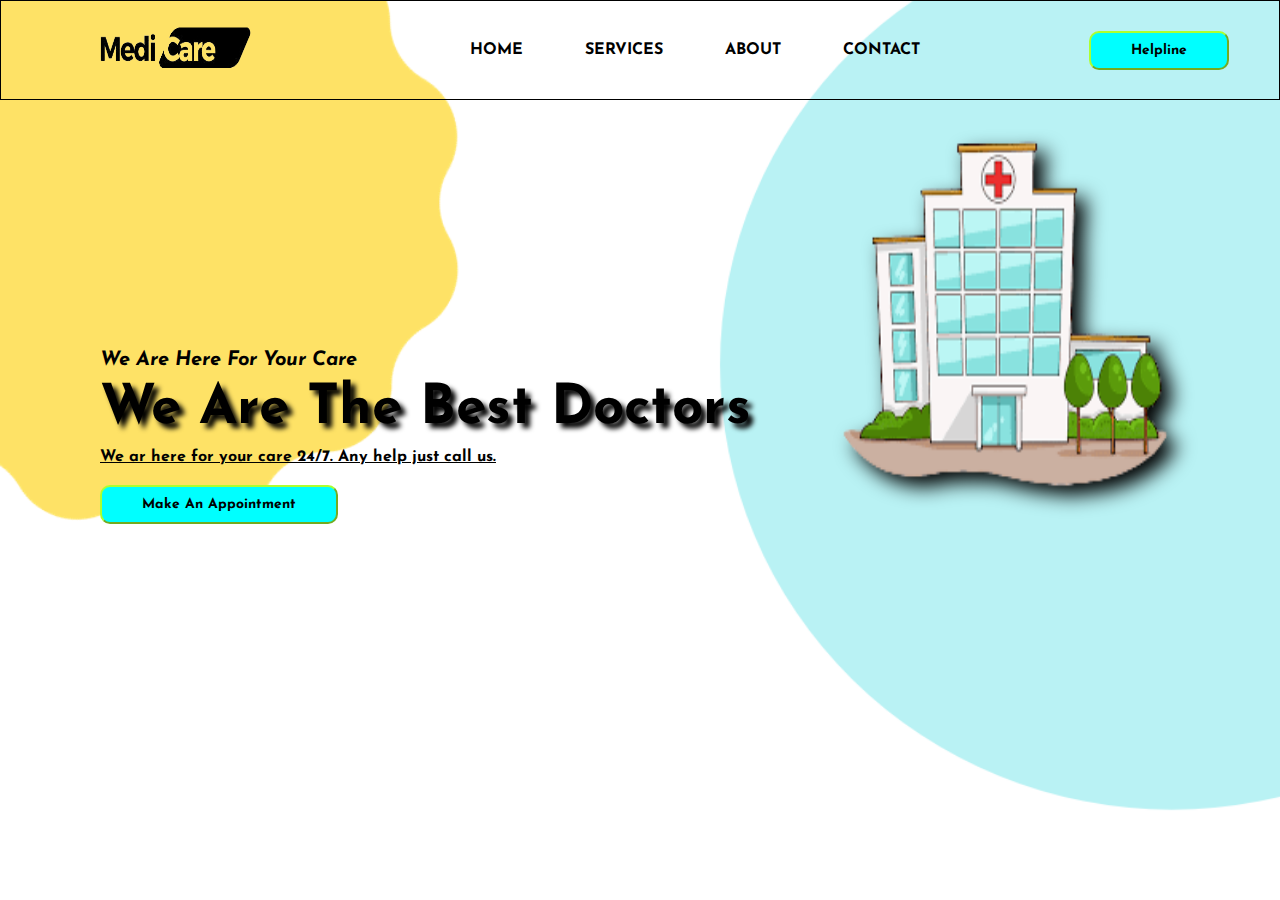
<file: index.html>
<!DOCTYPE html>
   <html lang="en">
   <head>
    <meta charset="UTF-8">
    <meta name="viewport" content="width=device-width, initial-scale=1.0">
    <title>Medicare</title>
    <link rel="stylesheet" href="style.css">
    <link rel="preconnect" href="https://fonts.googleapis.com">
    <link rel="preconnect" href="https://fonts.gstatic.com" crossorigin>
    <link href="https://fonts.googleapis.com/css2?family=Josefin+Sans:wght@100&display=swap" rel="stylesheet">   
</head>
   <body>
    <header>
        <div class="mainheader">
            <div class="logo">
                <img src="images/logo.png" alt="">
       </div>
            <nav>
                <a href="@">Home</a>
                <a href="@">Services</a>
                <a href="@">About</a>
                <a href="@">Contact</a>
            </nav>
            <div class="menubtn">
                <button>Helpline </button>
            </div>
        </div>
        <main>
            <section class="leftsec">
                <h2><em>We Are Here For Your Care</em></h2>
                <h1>We Are The Best Doctors</h1>
                <p>
                <u>
                    We ar here for your care 24/7. Any help just call us.

                </u>    
                </p>
                <button>Make An Appointment</button>

            </section>
            <section class="rightsec">
<img src="images/main-removebg-preview.png" alt="">
            </section>
        </main>
    </header>
   </body>
   </html>
</file>
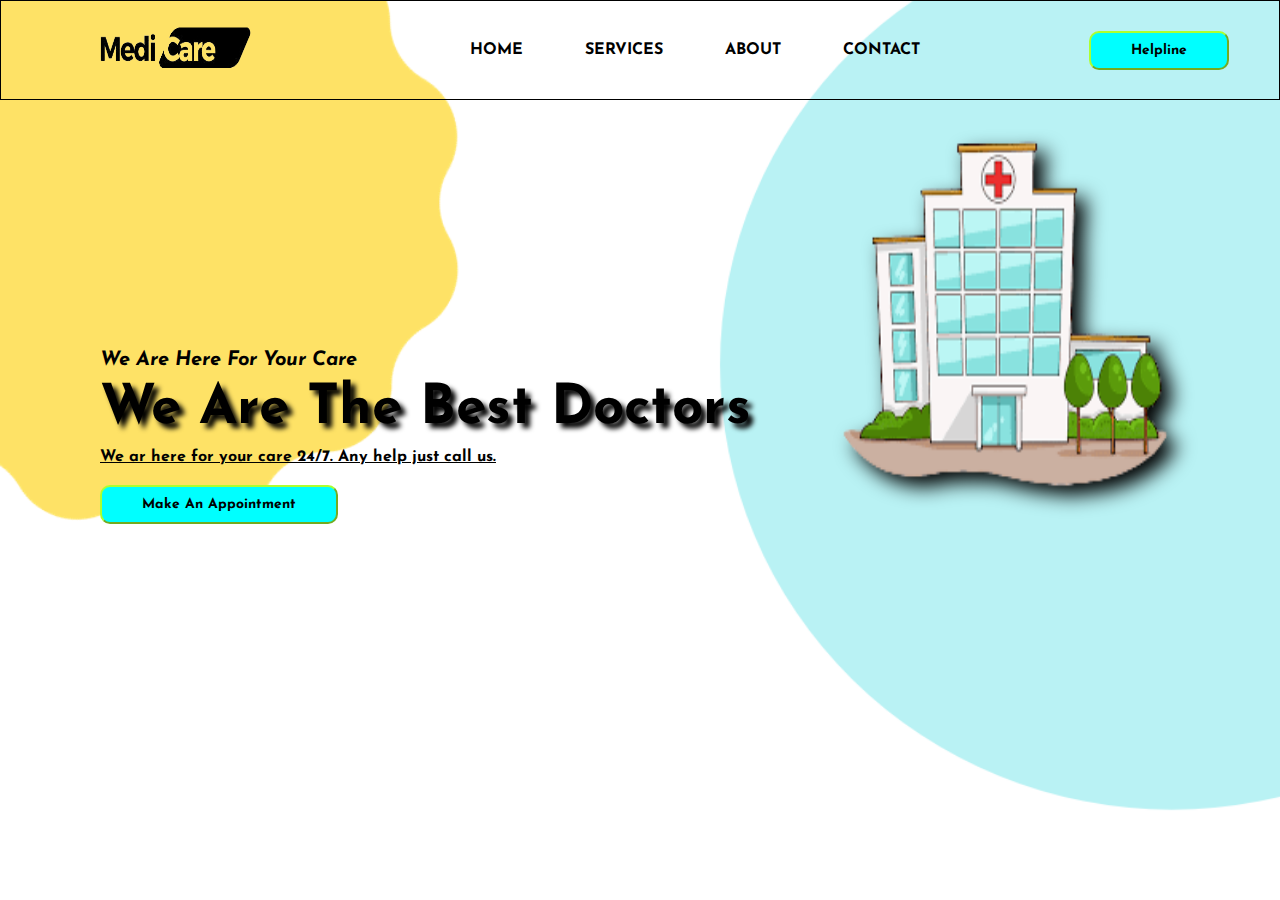
<file: website/index.html>
<!DOCTYPE html>
   <html lang="en">
   <head>
    <meta charset="UTF-8">
    <meta name="viewport" content="width=device-width, initial-scale=1.0">
    <title>Medicare</title>
    <link rel="stylesheet" href="style.css">
    <link rel="preconnect" href="https://fonts.googleapis.com">
    <link rel="preconnect" href="https://fonts.gstatic.com" crossorigin>
    <link href="https://fonts.googleapis.com/css2?family=Josefin+Sans:wght@100&display=swap" rel="stylesheet">   
</head>
   <body>
    <header>
        <div class="mainheader">
            <div class="logo">
                <img src="images/logo.png" alt="">
       </div>
            <nav>
                <a href="@">Home</a>
                <a href="@">Services</a>
                <a href="@">About</a>
                <a href="@">Contact</a>
            </nav>
            <div class="menubtn">
                <button>Helpline </button>
            </div>
        </div>
        <main>
            <section class="leftsec">
                <h2><em>We Are Here For Your Care</em></h2>
                <h1>We Are The Best Doctors</h1>
                <p>
                <u>
                    We ar here for your care 24/7. Any help just call us.

                </u>    
                </p>
                <button>Make An Appointment</button>

            </section>
            <section class="rightsec">
<img src="images/main-removebg-preview.png" alt="">
            </section>
        </main>
    </header>
   </body>
   </html>
</file>
<file: style.css>
*{
    margin: 0;
    padding: 0;
    box-sizing: border-box;
    font-family: 'Josefin Sans', sans-serif;
}
header
{
    width: 100%;
    height: 100vh;
    /* background-color: black; */
    background-image: url(images/bg2.png);
    background-repeat: no-repeat;
    background-size: cover;

}
.mainheader{
    width: 100%;
    height: 100px;
    display: flex;
    border: 1px solid black;
    justify-content: space-between;
    align-items: center;
    /* background-color: rgb(197, 193, 193); */
}
.mainheader .logo img{
    width:300px; 
    height: 80px;
    padding-left: 50px;
}
.mainheader nav{
    width: 450px;
    display: flex;
    justify-content: space-between;
    align-items: center;
    border-color: black;
}
.mainheader nav a{
    text-decoration: none;
    color: black;
    font-weight: bolder;
    text-transform: uppercase;
    
}
.mainheader .menubtn{  
    margin-right: 50px;
}
.mainheader button{
    padding: 10px 40px;
    color: black;
    font-size: 14px;
    font-weight: bolder;
    text-align: center;
    background-color: aqua;
    border-color: greenyellow;
    border-radius: 10px ;


}
main{
    width: 100%;
    display: flex;
    justify-content: space-between;
    align-items: center;
}

main .leftsec{
    padding-top: 100px;
     padding-left: 100px;
}
main .rightsec{
    padding-right: 50px;
}
.rightsec img{
    width: 450px;
    height: 400px;
    filter: drop-shadow(10px 10px 10px black);
}
.leftsec h2{
    font-size: 20px;
    font-weight: bold;
    color: black;
    margin-top: 150px;     
}
.leftsec h1{
    font-size: 55px;
    text-transform: capitalize;
    font-weight: 700;
    margin: 12px 0 ;
    text-shadow: 5px 5px 5px black;
}
.leftsec p{
margin-bottom: 20px;
color: black;
font-weight: bolder;
}
.leftsec button{
    padding: 10px 40px;
    color: black;
    font-size: 14px;
    font-weight: bolder;
    text-align: center;
    background-color: aqua;
    border-color: greenyellow;
    border-radius: 10px ;
}
</file>
<file: website/style.css>
*{
    margin: 0;
    padding: 0;
    box-sizing: border-box;
    font-family: 'Josefin Sans', sans-serif;
}
header
{
    width: 100%;
    height: 100vh;
    /* background-color: black; */
    background-image: url(images/bg2.png);
    background-repeat: no-repeat;
    background-size: cover;

}
.mainheader{
    width: 100%;
    height: 100px;
    display: flex;
    border: 1px solid black;
    justify-content: space-between;
    align-items: center;
    /* background-color: rgb(197, 193, 193); */
}
.mainheader .logo img{
    width:300px; 
    height: 80px;
    padding-left: 50px;
}
.mainheader nav{
    width: 450px;
    display: flex;
    justify-content: space-between;
    align-items: center;
    border-color: black;
}
.mainheader nav a{
    text-decoration: none;
    color: black;
    font-weight: bolder;
    text-transform: uppercase;
    
}
.mainheader .menubtn{  
    margin-right: 50px;
}
.mainheader button{
    padding: 10px 40px;
    color: black;
    font-size: 14px;
    font-weight: bolder;
    text-align: center;
    background-color: aqua;
    border-color: greenyellow;
    border-radius: 10px ;


}
main{
    width: 100%;
    display: flex;
    justify-content: space-between;
    align-items: center;
}

main .leftsec{
    padding-top: 100px;
     padding-left: 100px;
}
main .rightsec{
    padding-right: 50px;
}
.rightsec img{
    width: 450px;
    height: 400px;
    filter: drop-shadow(10px 10px 10px black);
}
.leftsec h2{
    font-size: 20px;
    font-weight: bold;
    color: black;
    margin-top: 150px;     
}
.leftsec h1{
    font-size: 55px;
    text-transform: capitalize;
    font-weight: 700;
    margin: 12px 0 ;
    text-shadow: 5px 5px 5px black;
}
.leftsec p{
margin-bottom: 20px;
color: black;
font-weight: bolder;
}
.leftsec button{
    padding: 10px 40px;
    color: black;
    font-size: 14px;
    font-weight: bolder;
    text-align: center;
    background-color: aqua;
    border-color: greenyellow;
    border-radius: 10px ;
}
</file>
